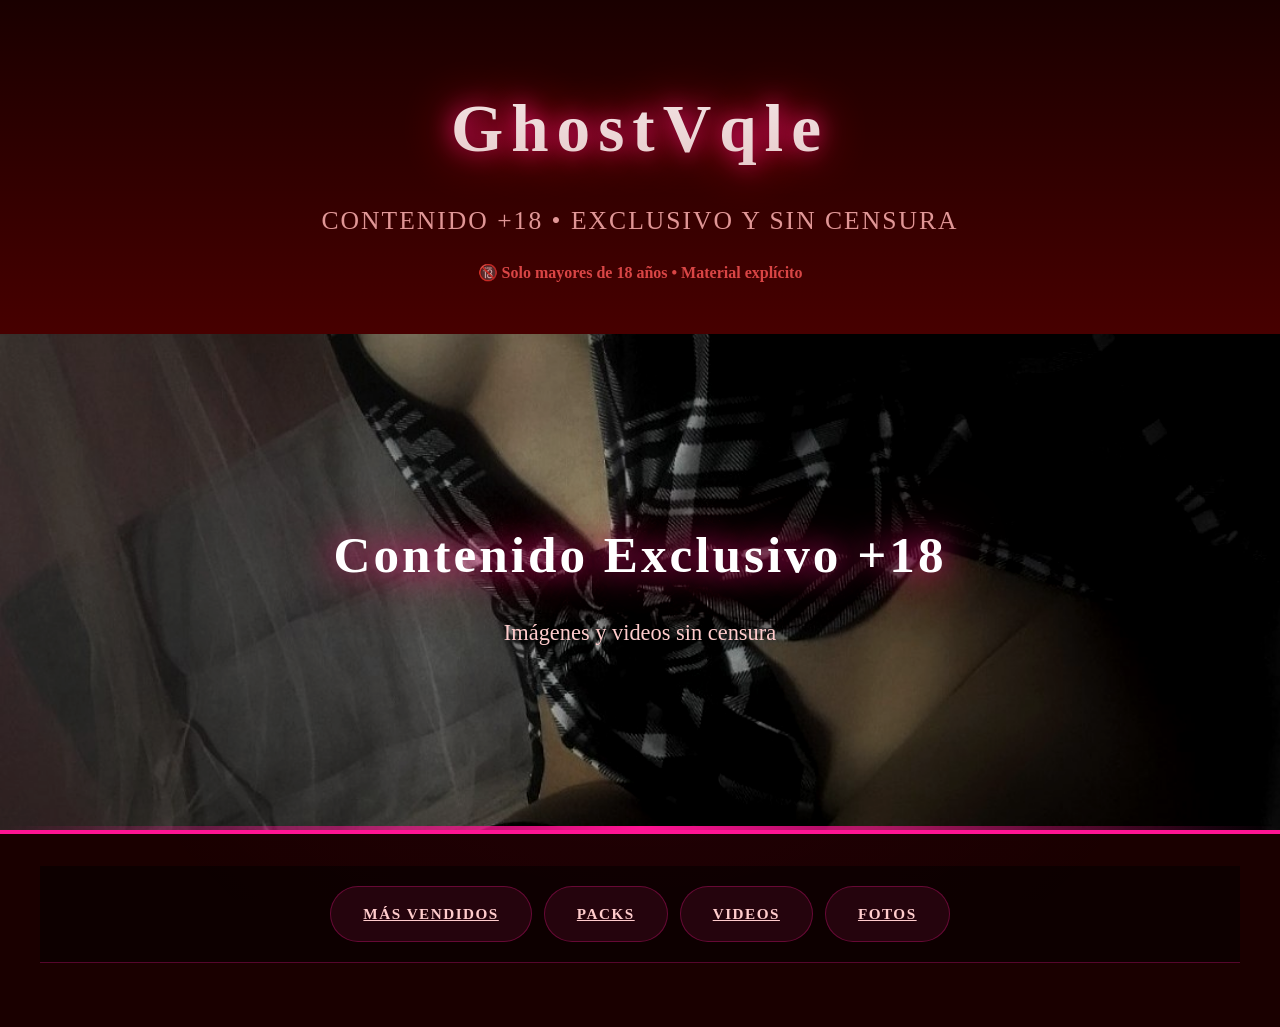
<file: index.html>
<!DOCTYPE html>
<html lang="es">
<head>
  <meta charset="UTF-8">
  <meta name="viewport" content="width=device-width, initial-scale=1.0">
  <title>GhostVqle Solo para Adultos 🔥</title>
  <link rel="stylesheet" href="style.css">
</head>
<body>

  <header>
    <div class="header-overlay">
      <h1>GhostVqle</h1>
      <p class="subtitle">CONTENIDO +18 • EXCLUSIVO Y SIN CENSURA</p>
      <p class="warning">🔞 Solo mayores de 18 años • Material explícito</p>
    </div>
  </header>
<!-- CARRUSEL HERO -->
<div class="hero">
  <div class="hero-slide active" style="background-image: url('imagenes/hero/hero1.jpg');"></div>
  <div class="hero-slide" style="background-image: url('imagenes/hero/hero2.jpg');"></div>
  <div class="hero-slide" style="background-image: url('imagenes/hero/hero3.jpg');"></div>

  <div class="hero-overlay">
    <h2>Contenido Exclusivo +18</h2>
    <p>Imágenes y videos sin censura</p>
  </div>
</div>




  <!-- Pestañas -->
  <div class="tabs">
    <a href="cont-masvendidos.html" class="tab-button">MÁS VENDIDOS</a>
    <a href="cont-packs.html" class="tab-button">PACKS</a>
    <a href="cont-videos.html" class="tab-button">VIDEOS</a>
    <a href="cont-fotos.html" class="tab-button">FOTOS</a>
  </div>

  <main id="catalogo">
    <!-- Los productos se cargarán según el archivo -->
  </main>

  <!-- Modal -->
  <div id="modal" class="modal">
    <div class="modal-content">
      <span class="close">&times;</span>
      <iframe id="modal-iframe" src="" frameborder="0" allowfullscreen></iframe>
    </div>
  </div>

  <script src="script.js"></script>
</body>
</html>
</file>
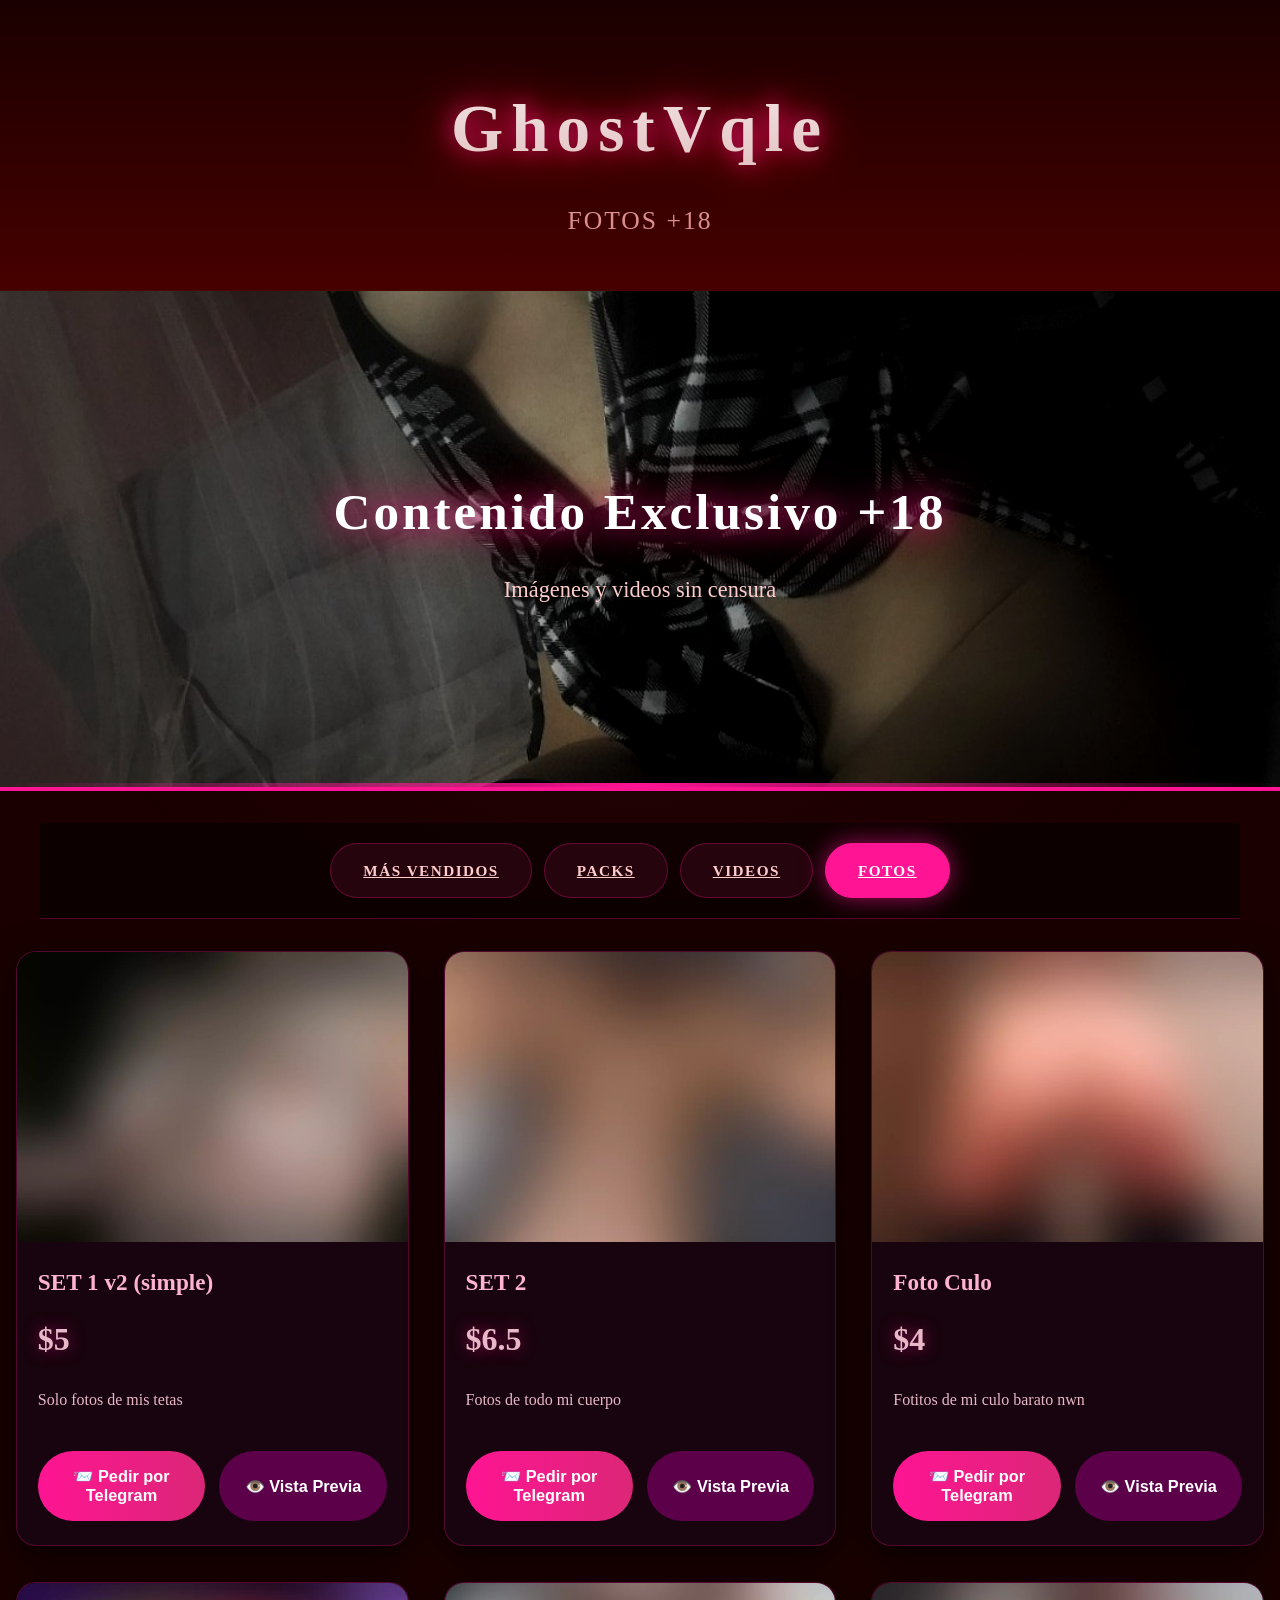
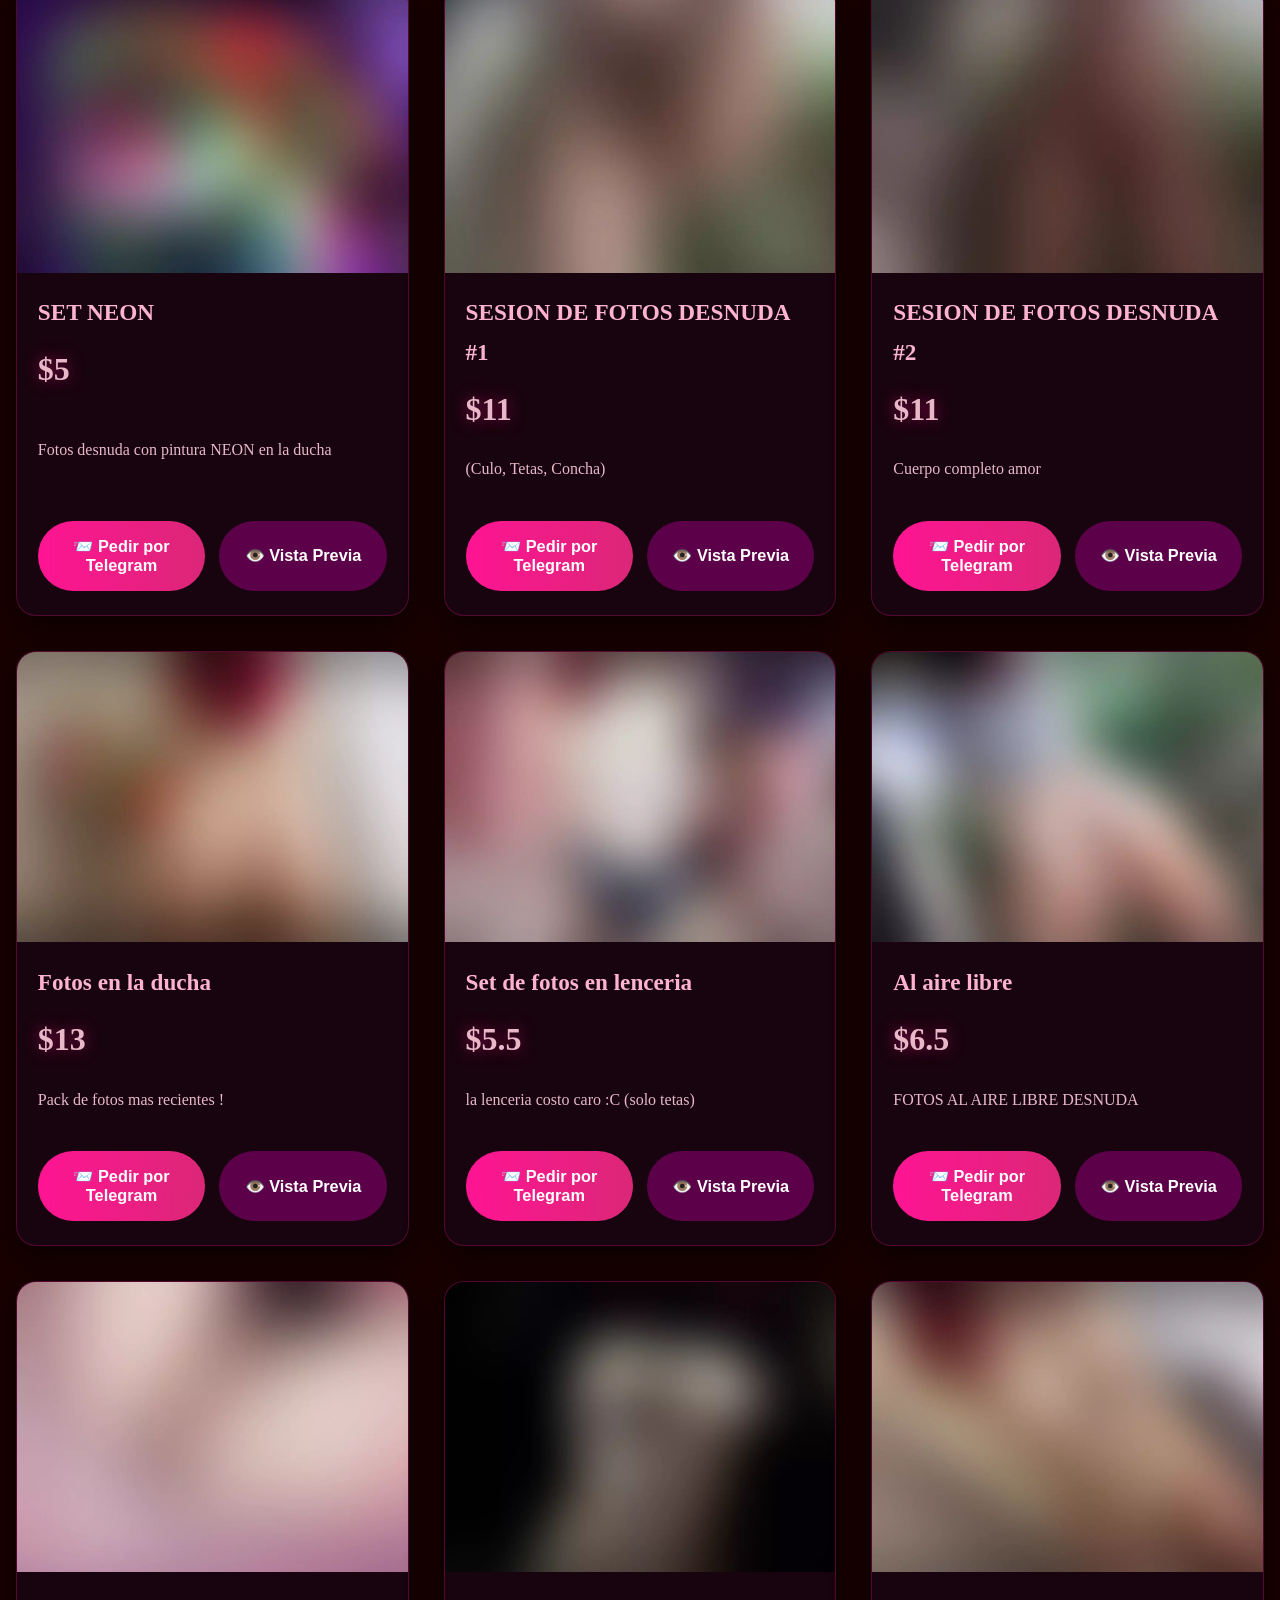
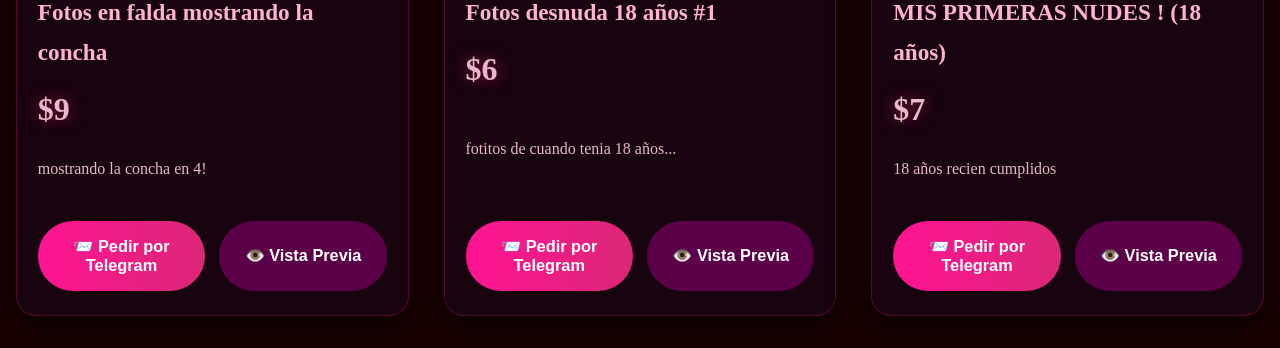
<file: cont-fotos.html>
<!DOCTYPE html>
<html lang="es">
<head>
  <meta charset="UTF-8">
  <meta name="viewport" content="width=device-width, initial-scale=1.0">
  <title>FOTOS - GhostVqle</title>
  <link rel="stylesheet" href="style.css">
</head>
<body>
  <header>
    <div class="header-overlay">
      <h1>GhostVqle</h1>
      <p class="subtitle">FOTOS +18</p>
    </div>
  </header>


<!-- CARRUSEL HERO -->
<div class="hero">
  <div class="hero-slide active" style="background-image: url('imagenes/hero/hero1.jpg');"></div>
  <div class="hero-slide" style="background-image: url('imagenes/hero/hero2.jpg');"></div>
  <div class="hero-slide" style="background-image: url('imagenes/hero/hero3.jpg');"></div>

  <div class="hero-overlay">
    <h2>Contenido Exclusivo +18</h2>
    <p>Imágenes y videos sin censura</p>
  </div>
</div>




  <div class="tabs">
    
    <a href="cont-masvendidos.html" class="tab-button">MÁS VENDIDOS</a>
    <a href="cont-packs.html" class="tab-button">PACKS</a>
    <a href="cont-videos.html" class="tab-button">VIDEOS</a>
    <a href="cont-fotos.html" class="tab-button active">FOTOS</a>
  </div>

  <main id="catalogo"></main>

  <div id="modal" class="modal">
    <div class="modal-content">
      <span class="close">&times;</span>
      <iframe id="modal-iframe" src="" frameborder="0" allowfullscreen></iframe>
    </div>
  </div>

  <script src="productos-fotos.js"></script>
  <script src="script.js"></script>
</body>
</html>
</file>
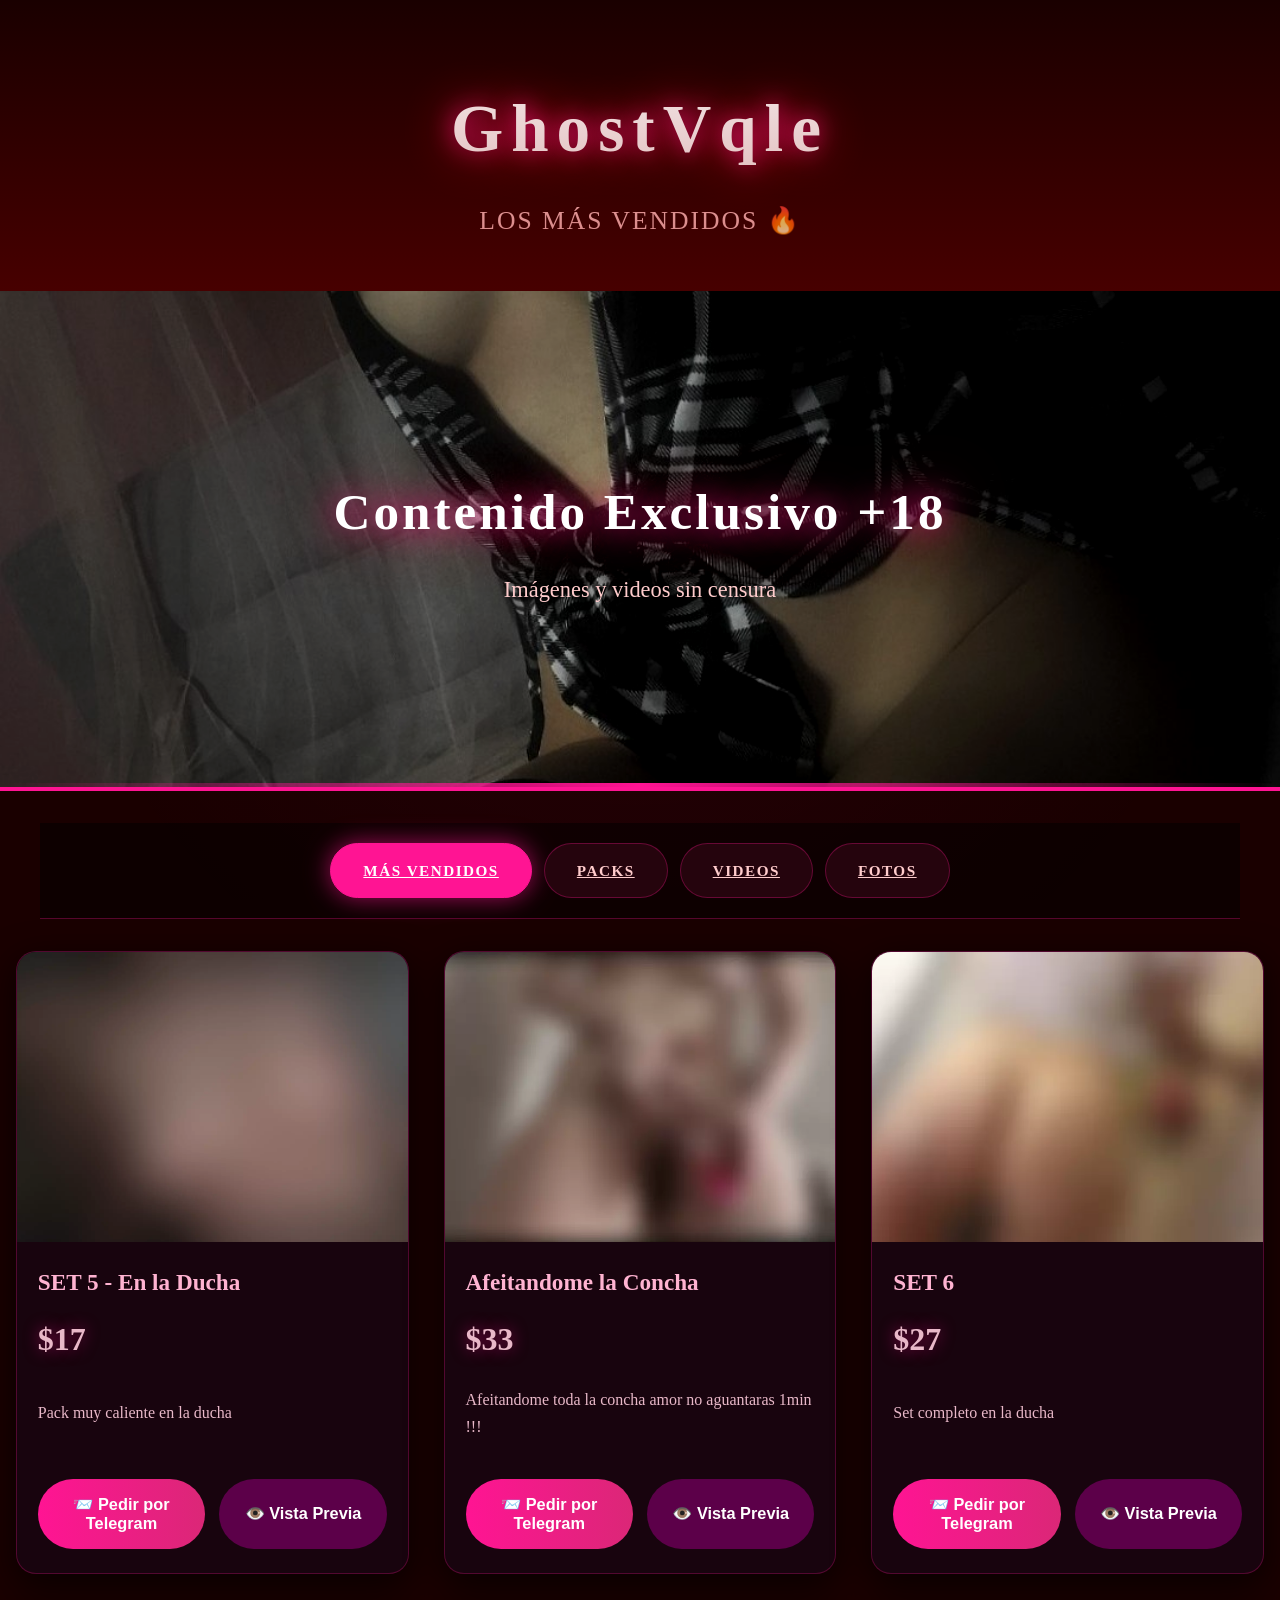
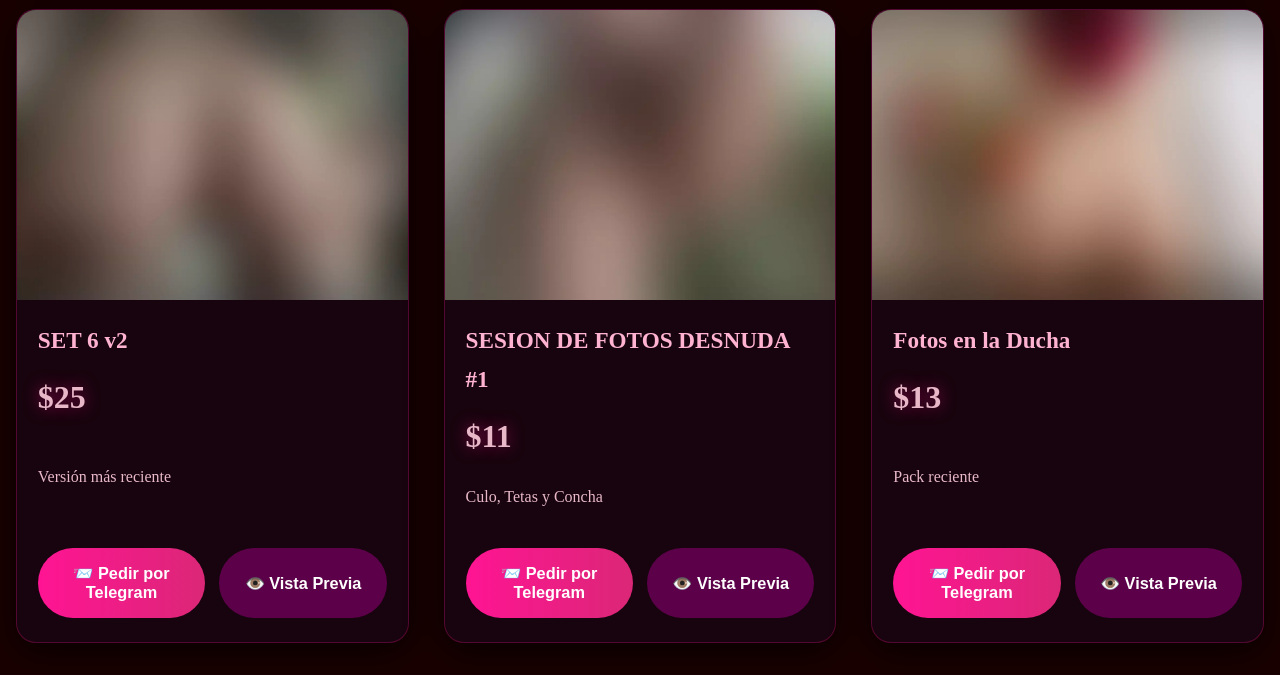
<file: cont-masvendidos.html>
<!DOCTYPE html>
<html lang="es">
<head>
  <meta charset="UTF-8">
  <meta name="viewport" content="width=device-width, initial-scale=1.0">
  <title>MÁS VENDIDOS - GhostVqle 🔥</title>
  <link rel="stylesheet" href="style.css">
</head>
<body>
  <header>
    <div class="header-overlay">
      <h1>GhostVqle</h1>
      <p class="subtitle">LOS MÁS VENDIDOS 🔥</p>
    </div>
  </header>

<!-- CARRUSEL HERO -->
<div class="hero">
  <div class="hero-slide active" style="background-image: url('imagenes/hero/hero1.jpg');"></div>
  <div class="hero-slide" style="background-image: url('imagenes/hero/hero2.jpg');"></div>
  <div class="hero-slide" style="background-image: url('imagenes/hero/hero3.jpg');"></div>

  <div class="hero-overlay">
    <h2>Contenido Exclusivo +18</h2>
    <p>Imágenes y videos sin censura</p>
  </div>
</div>




  <div class="tabs">
    
    <a href="cont-masvendidos.html" class="tab-button active">MÁS VENDIDOS</a>
    <a href="cont-packs.html" class="tab-button">PACKS</a>
    <a href="cont-videos.html" class="tab-button">VIDEOS</a>
    <a href="cont-fotos.html" class="tab-button">FOTOS</a>
  </div>

  <main id="catalogo"></main>

  <div id="modal" class="modal">
    <div class="modal-content">
      <span class="close">&times;</span>
      <iframe id="modal-iframe" src="" frameborder="0" allowfullscreen></iframe>
    </div>
  </div>

  <script src="productos-masvendidos.js"></script>
  <script src="script.js"></script>
</body>
</html>
</file>
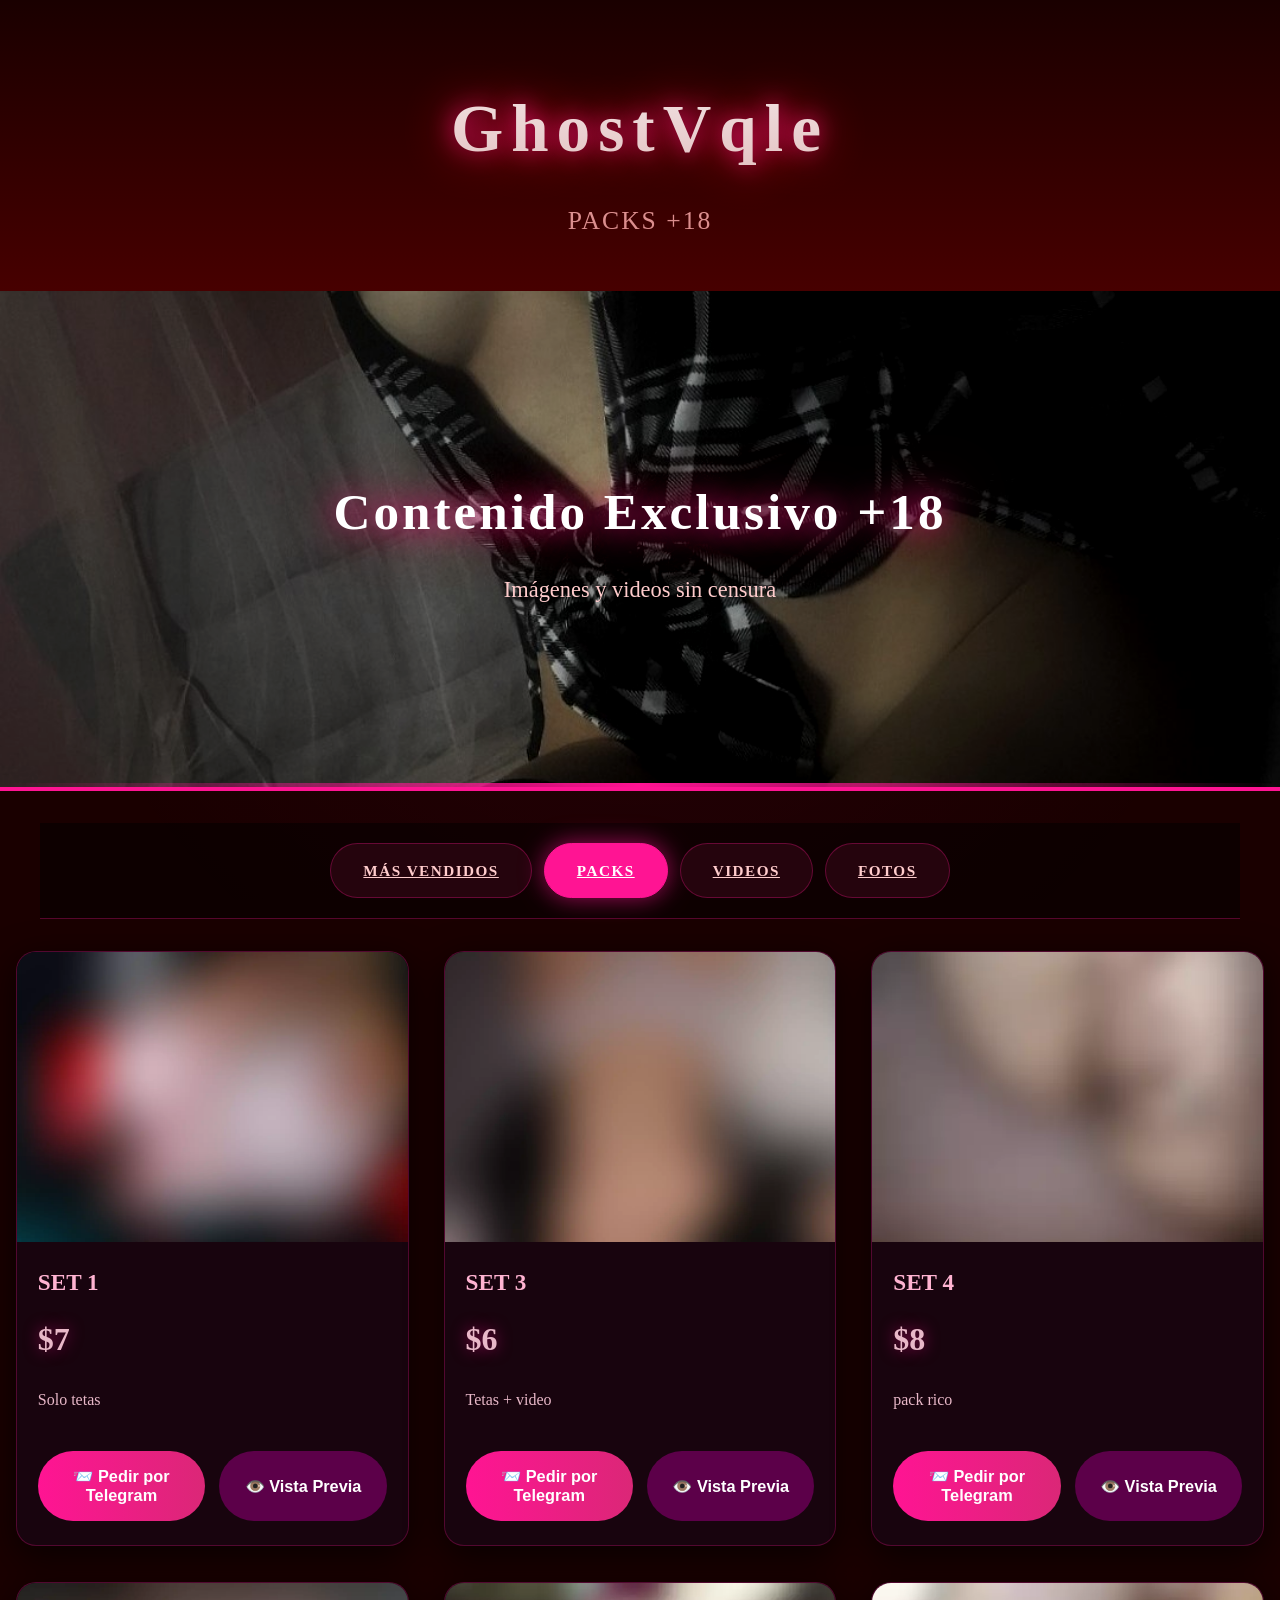
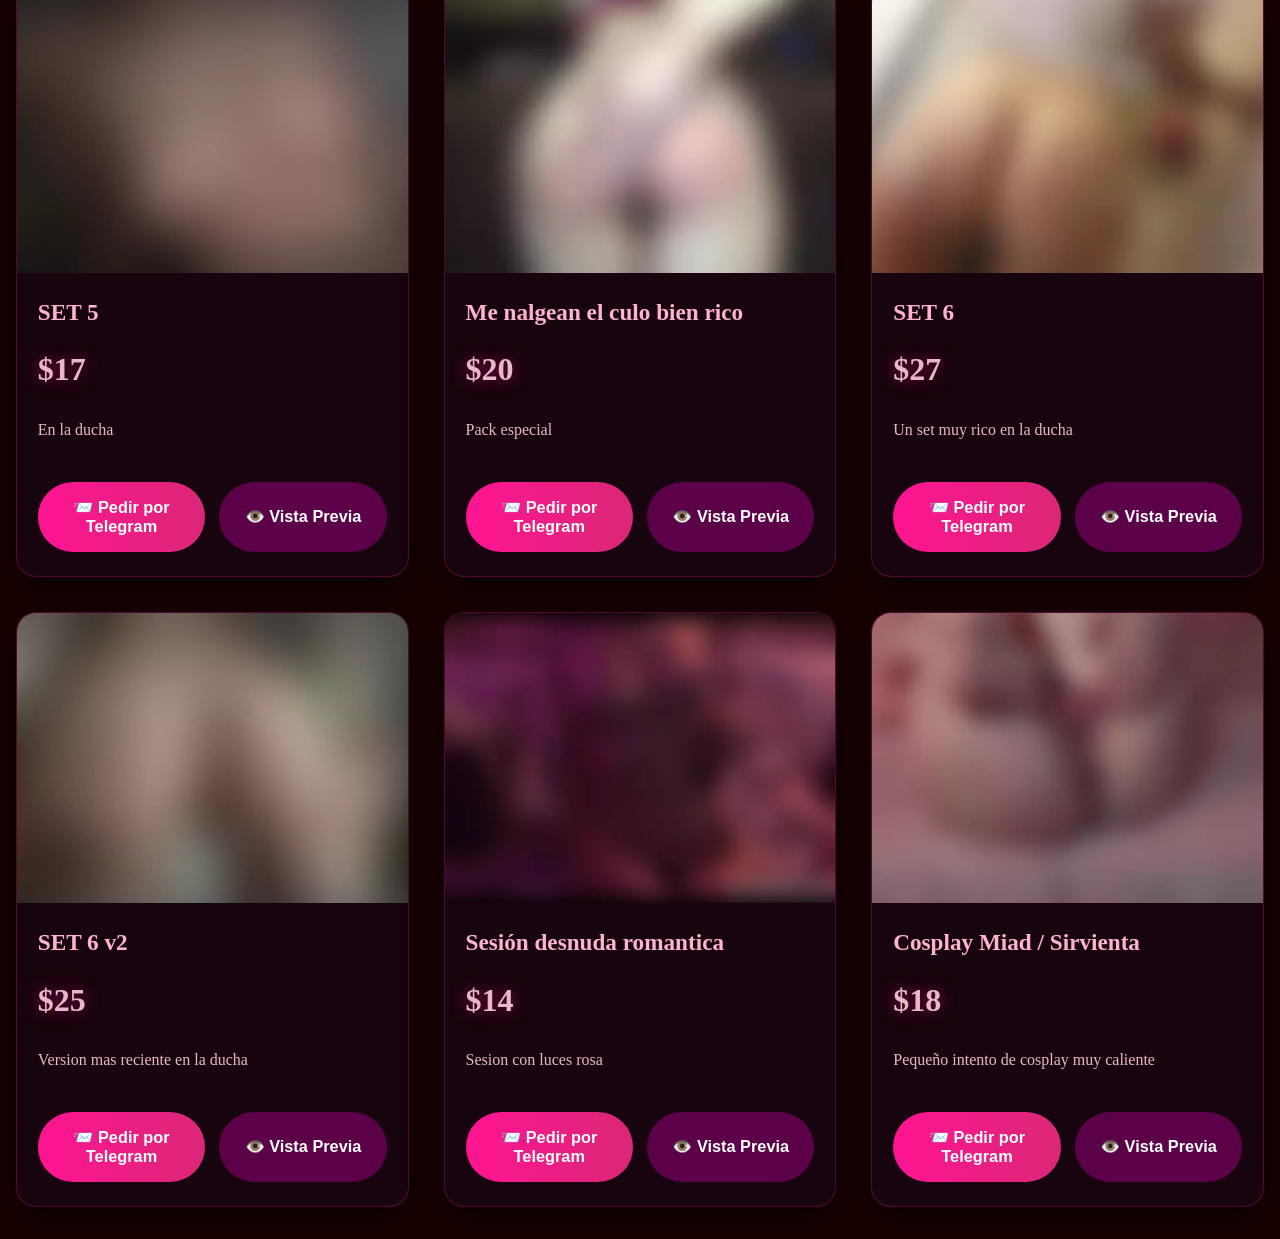
<file: cont-packs.html>
<!DOCTYPE html>
<html lang="es">
<head>
  <meta charset="UTF-8">
  <meta name="viewport" content="width=device-width, initial-scale=1.0">
  <title>PACKS - GhostVqle 🔥</title>
  <link rel="stylesheet" href="style.css">
</head>
<body>
  <header>
    <div class="header-overlay">
      <h1>GhostVqle</h1>
      <p class="subtitle">PACKS +18</p>
    </div>
  </header>



<!-- CARRUSEL HERO -->
<div class="hero">
  <div class="hero-slide active" style="background-image: url('imagenes/hero/hero1.jpg');"></div>
  <div class="hero-slide" style="background-image: url('imagenes/hero/hero2.jpg');"></div>
  <div class="hero-slide" style="background-image: url('imagenes/hero/hero3.jpg');"></div>

  <div class="hero-overlay">
    <h2>Contenido Exclusivo +18</h2>
    <p>Imágenes y videos sin censura</p>
  </div>
</div>




  <div class="tabs">
    
    <a href="cont-masvendidos.html" class="tab-button">MÁS VENDIDOS</a>
    <a href="cont-packs.html" class="tab-button active">PACKS</a>
    <a href="cont-videos.html" class="tab-button">VIDEOS</a>
    <a href="cont-fotos.html" class="tab-button">FOTOS</a>
  </div>

  <main id="catalogo"></main>

  <!-- Modal -->
  <div id="modal" class="modal">
    <div class="modal-content">
      <span class="close">&times;</span>
      <iframe id="modal-iframe" src="" frameborder="0" allowfullscreen></iframe>
    </div>
  </div>

  <script src="productos-packs.js"></script>
  <script src="script.js"></script>
</body>
</html>
</file>
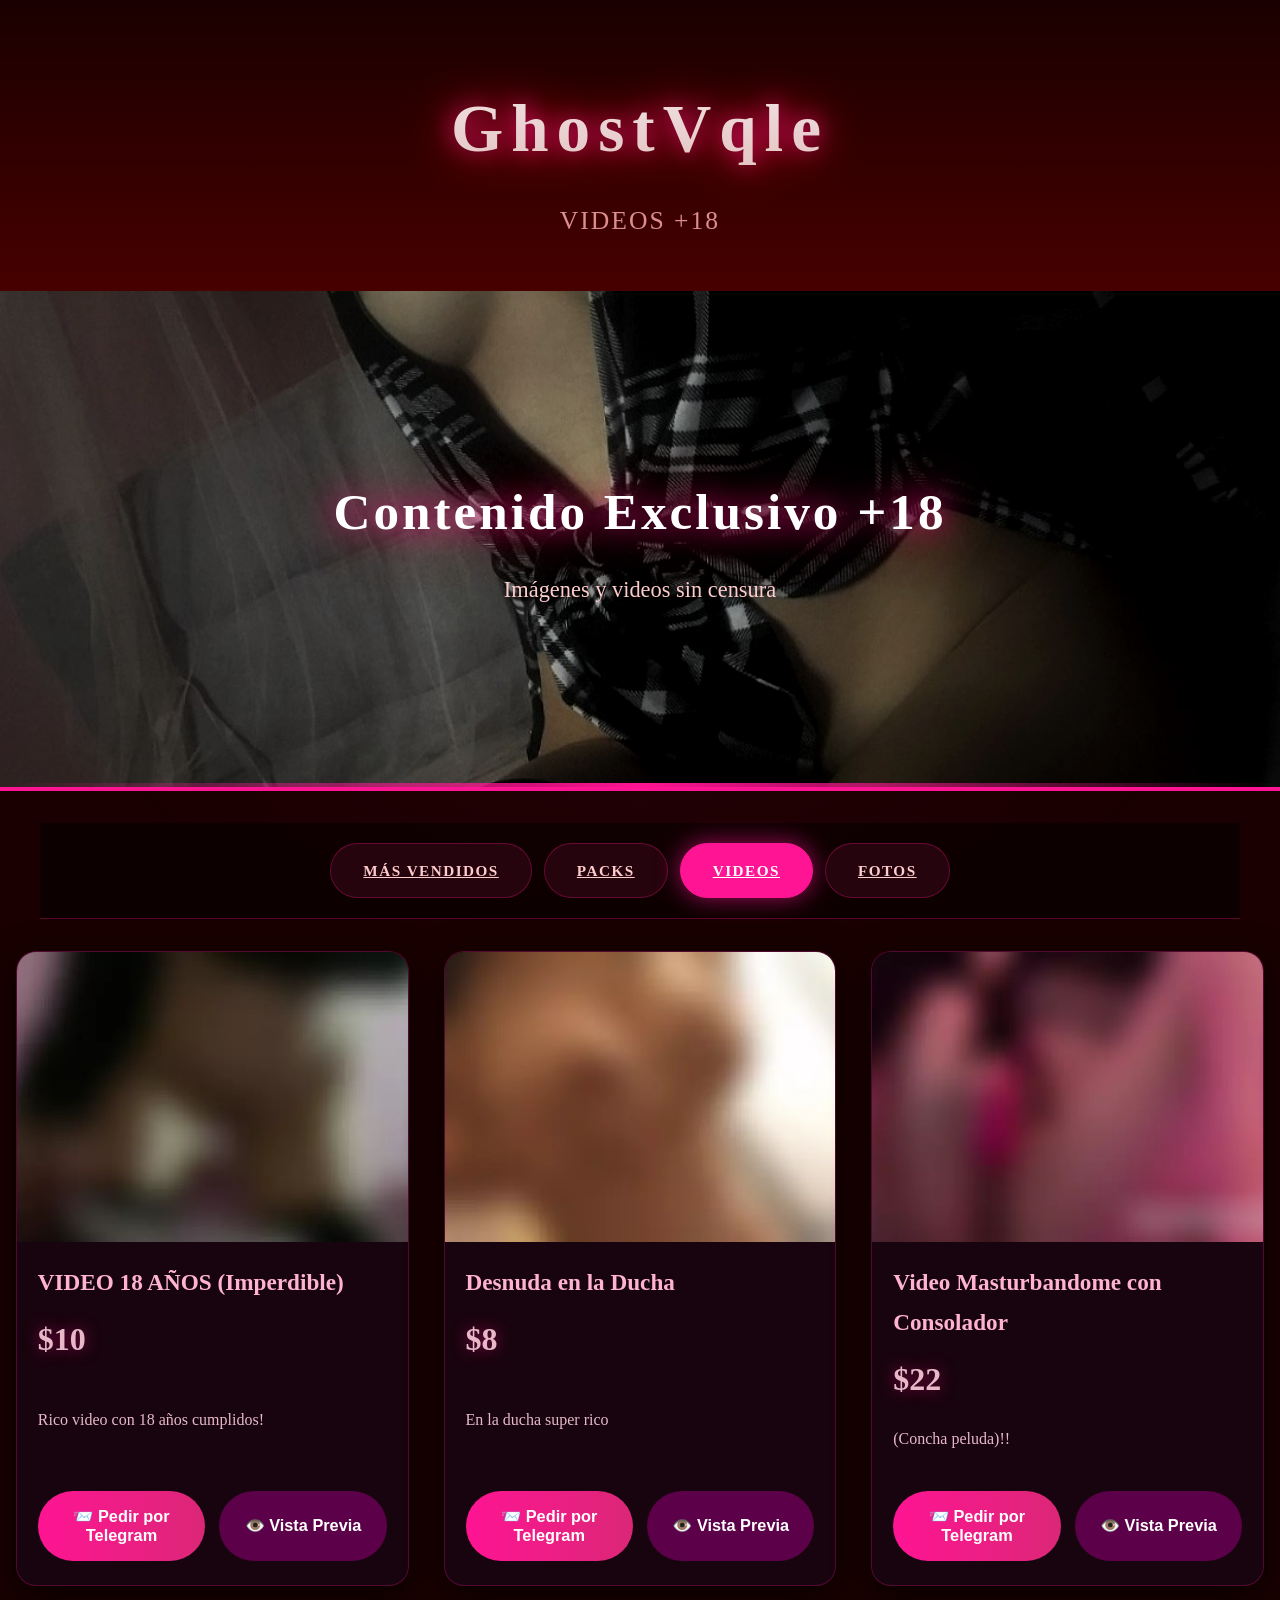
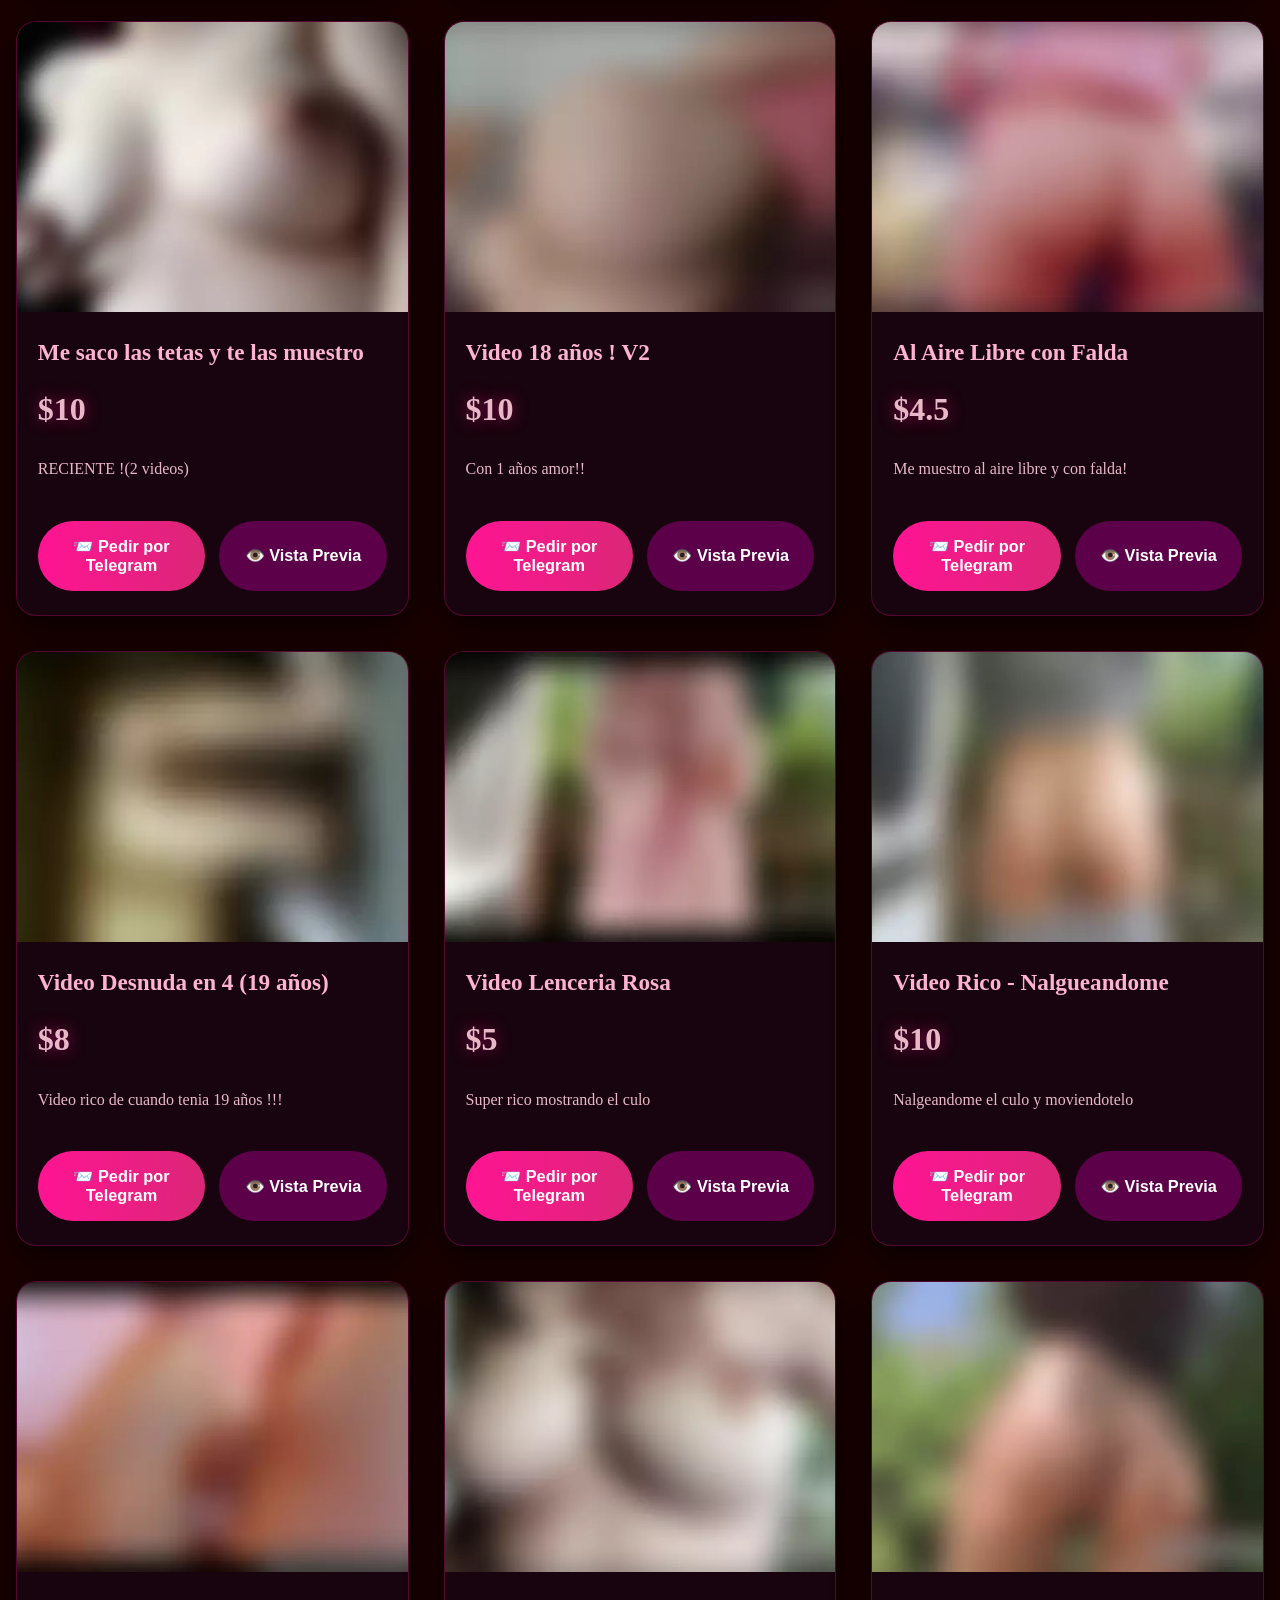
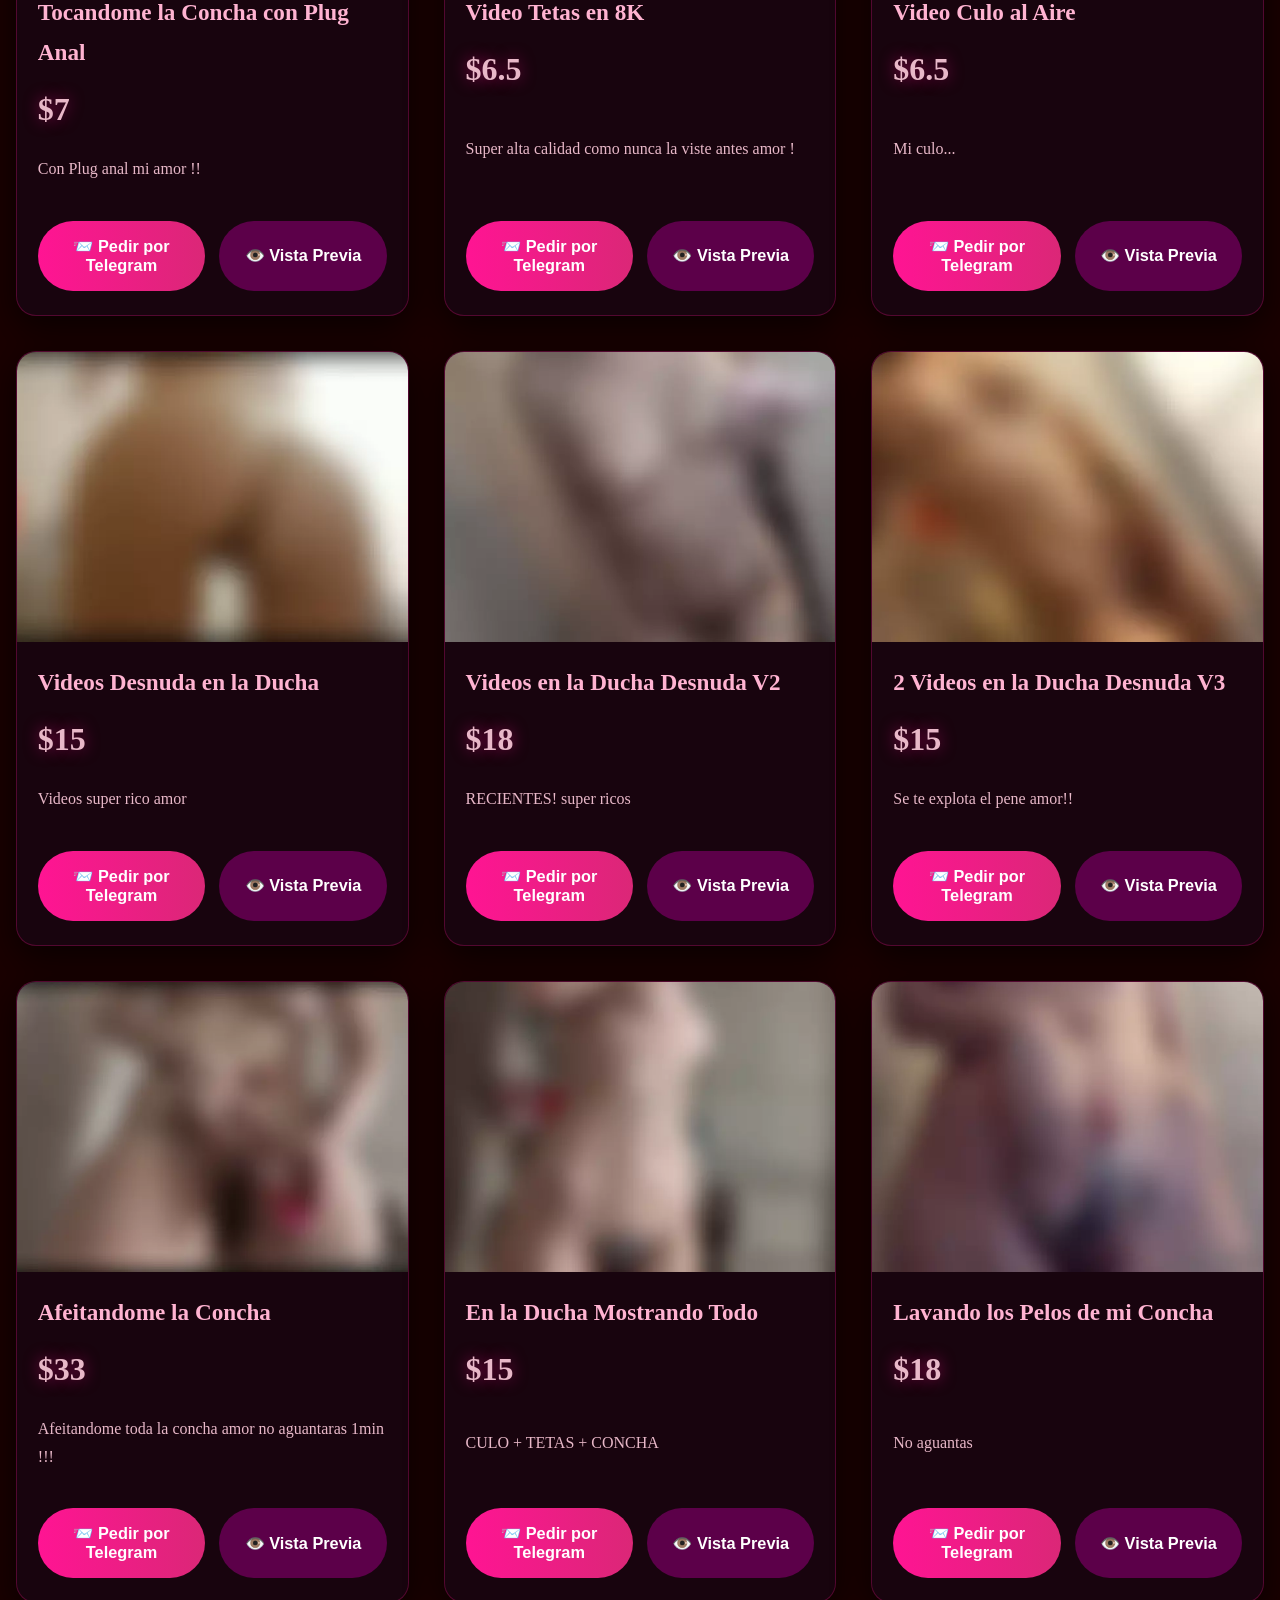
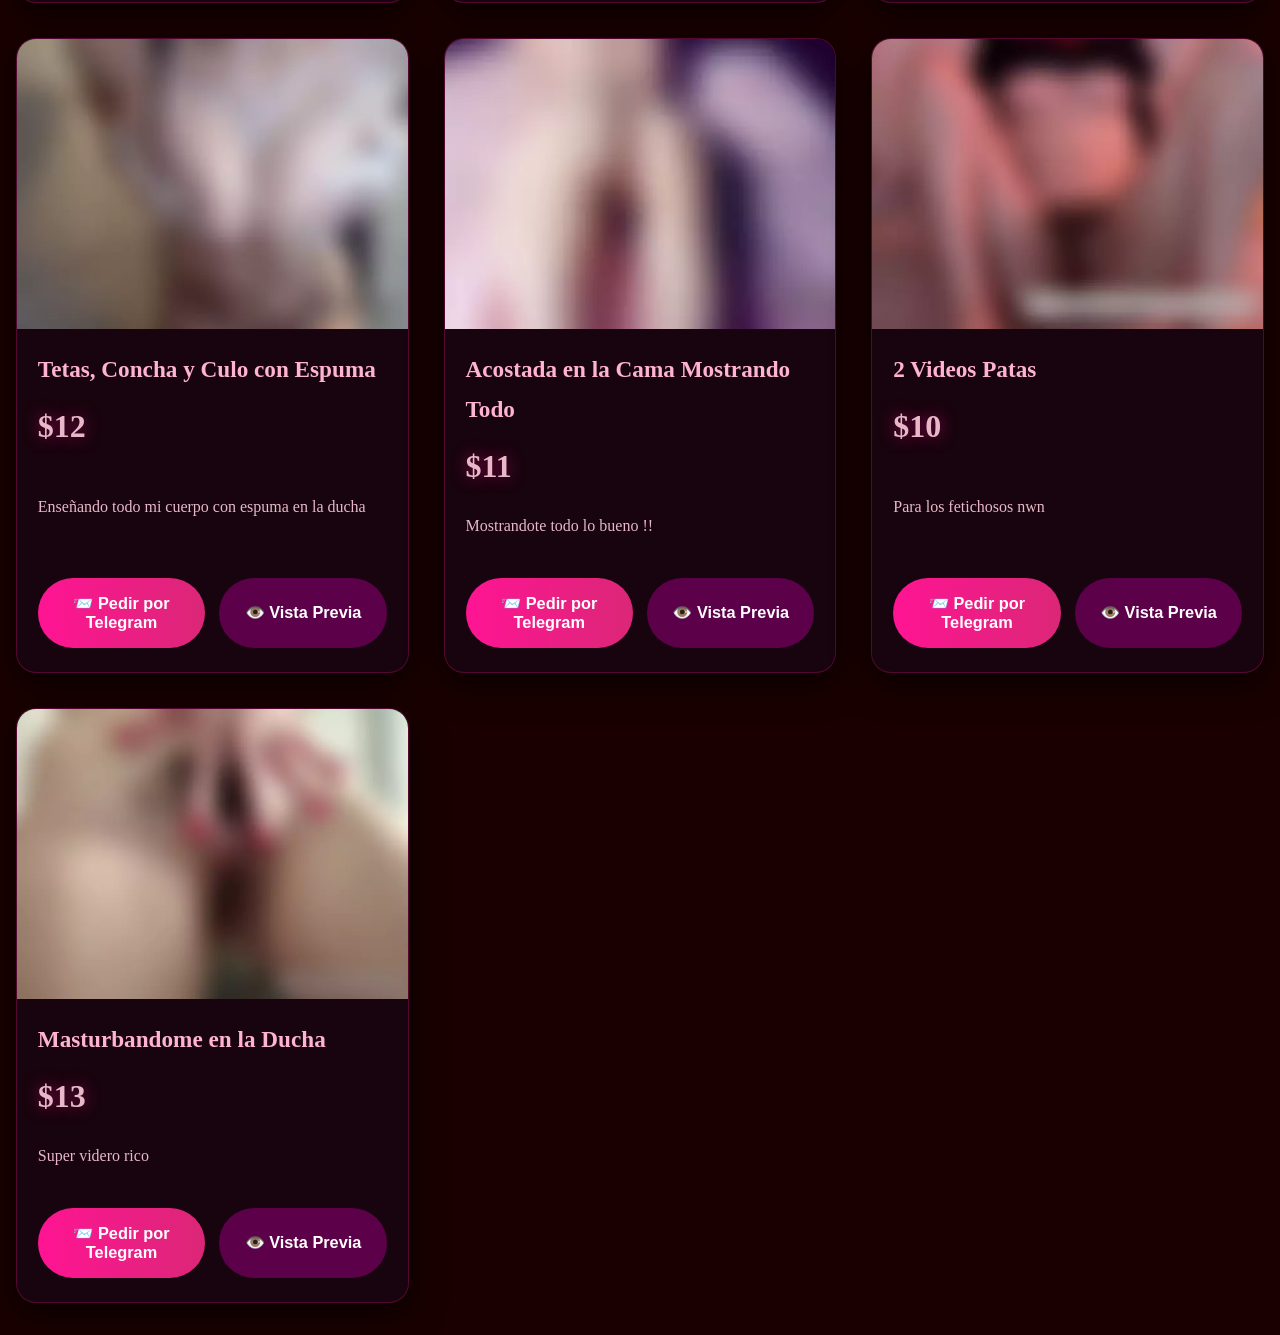
<file: cont-videos.html>
<!DOCTYPE html>
<html lang="es">
<head>
  <meta charset="UTF-8">
  <meta name="viewport" content="width=device-width, initial-scale=1.0">
  <title>VIDEOS - GhostVqle 🔥</title>
  <link rel="stylesheet" href="style.css">
</head>
<body>
  <header>
    <div class="header-overlay">
      <h1>GhostVqle</h1>
      <p class="subtitle">VIDEOS +18</p>
    </div>
  </header>

 <!-- CARRUSEL HERO -->
<div class="hero">
  <div class="hero-slide active" style="background-image: url('imagenes/hero/hero1.jpg');"></div>
  <div class="hero-slide" style="background-image: url('imagenes/hero/hero2.jpg');"></div>
  <div class="hero-slide" style="background-image: url('imagenes/hero/hero3.jpg');"></div>

  <div class="hero-overlay">
    <h2>Contenido Exclusivo +18</h2>
    <p>Imágenes y videos sin censura</p>
  </div>
</div>



  <div class="tabs">
    
    <a href="cont-masvendidos.html" class="tab-button">MÁS VENDIDOS</a>
    <a href="cont-packs.html" class="tab-button">PACKS</a>
    <a href="cont-videos.html" class="tab-button active">VIDEOS</a>
    <a href="cont-fotos.html" class="tab-button">FOTOS</a>
  </div>

  <main id="catalogo"></main>

  <div id="modal" class="modal">
    <div class="modal-content">
      <span class="close">&times;</span>
      <iframe id="modal-iframe" src="" frameborder="0" allowfullscreen></iframe>
    </div>
  </div>

  <script src="productos-videos.js"></script>
  <script src="script.js"></script>
</body>
</html>
</file>
<file: style.css>
* {
    margin: 0;
    padding: 0;
    box-sizing: border-box;
}

body {
    font-family: 'Playfair Display', 'Georgia', serif; /* Fuente más elegante */
    background: #1a0000;   /* Mismo color oscuro elegante */
    color: #f8d7d7;
    line-height: 1.7;
    min-height: 100vh;
}

/* Fondo sutil elegante */
body::before {
    content: '';
    position: fixed;
    top: 0;
    left: 0;
    width: 100%;
    height: 100%;
    background: radial-gradient(circle at center, rgba(255, 20, 147, 0.06), transparent 80%);
    pointer-events: none;
    z-index: -1;
}

/* ==================== HEADER ==================== */
header {
    background: #1a0000;   /* Mismo color que el body */
    color: white;
    text-align: center;
    padding: 4.5rem 1rem 3rem;
    position: relative;
    box-shadow: 0 4px 20px rgba(0, 0, 0, 0.6);
}

header::before {
    content: '';
    position: absolute;
    top: 0;
    left: 0;
    width: 100%;
    height: 100%;
    background: linear-gradient(transparent, rgba(139, 0, 0, 0.4));
}

.header-overlay h1 {
    font-size: 4.2rem;
    font-weight: 700;
    letter-spacing: 8px;
    text-shadow: 0 0 25px #ff1493,
                 0 0 50px #ff0000;
    animation: neonBlink 2s infinite alternate ease-in-out;
}

@keyframes neonBlink {
    from { text-shadow: 0 0 15px #ff1493, 0 0 30px #ff0000; }
    to   { text-shadow: 0 0 30px #ff1493, 0 0 70px #ff0000, 0 0 100px #ff1493; }
}

.subtitle {
    font-size: 1.6rem;
    font-weight: 500;
    color: #ffcccc;
    margin-top: 0.8rem;
    letter-spacing: 2px;
}

.warning {
    font-size: 1rem;
    color: #ff6666;
    margin-top: 1rem;
    font-weight: bold;
}

/* ==================== TABS ==================== */
.tabs {
    max-width: 1200px;
    margin: 0 auto;
    padding: 20px 1rem;
    display: flex;
    flex-wrap: wrap;
    justify-content: center;
    gap: 12px;
    background: rgba(0, 0, 0, 0.5);
    border-bottom: 1px solid rgba(255, 20, 147, 0.3);
}

.tab-button {
    padding: 14px 32px;
    background: rgba(40, 5, 15, 0.9);
    color: #ffcccc;
    border: 1px solid rgba(255, 20, 147, 0.3);
    border-radius: 50px;
    font-weight: 600;
    cursor: pointer;
    transition: all 0.4s;
    text-transform: uppercase;
    letter-spacing: 1.5px;
    font-size: 0.95rem;
}

.tab-button:hover {
    background: rgba(255, 20, 147, 0.2);
    transform: translateY(-3px);
}

.tab-button.active {
    background: #ff1493;
    color: white;
    border-color: #ff1493;
    box-shadow: 0 0 25px rgba(255, 20, 147, 0.6);
}

/* ==================== TARJETAS PREMIUM ==================== */
#catalogo {
    max-width: 1280px;
    margin: 0 auto;
    padding: 2rem 1rem;
    display: grid;
    grid-template-columns: repeat(auto-fit, minmax(340px, 1fr));
    gap: 2.2rem;
}

.producto {
    background: rgba(25, 5, 15, 0.95);
    border-radius: 20px;
    overflow: hidden;
    box-shadow: 0 10px 35px rgba(0, 0, 0, 0.7);
    transition: all 0.4s ease;
    border: 1px solid rgba(255, 20, 147, 0.25);
    display: flex;
    flex-direction: column;
}

.producto:hover {
    transform: translateY(-15px);
    box-shadow: 0 25px 60px rgba(255, 20, 147, 0.4);
    border-color: #ff1493;
}

.producto img {
    width: 100%;
    height: 290px;
    object-fit: cover;
    transition: all 0.6s ease;
}

.producto:hover img {
    transform: scale(1.07);
    filter: brightness(1.08) contrast(1.1);
}

.producto h2 {
    padding: 1.3rem 1.3rem 0.6rem;
    font-size: 1.45rem;
    color: #ffb3d1;
    min-height: 58px;
}

.precio {
    padding: 0 1.3rem;
    font-size: 2rem;
    font-weight: bold;
    color: #ff1493;
    text-shadow: 0 0 15px rgba(255, 20, 147, 0.5);
}

.producto p {
    padding: 0 1.3rem 1.2rem;
    color: #e8b8c8;
    flex-grow: 1;
}

.botones {
    padding: 1.2rem 1.3rem 1.5rem;
    display: flex;
    gap: 14px;
    margin-top: auto;
}

.btn-vista, .btn-telegram {
    flex: 1;
    padding: 16px;
    border: none;
    border-radius: 50px;
    font-weight: 700;
    font-size: 1.02rem;
    cursor: pointer;
    transition: all 0.3s;
}

.btn-vista {
    background: rgba(100, 0, 80, 0.9);
    color: white;
}

.btn-vista:hover {
    background: #c71585;
    transform: scale(1.05);
}

.btn-telegram {
    background: linear-gradient(90deg, #ff1493, #db2777);
    color: white;
}

.btn-telegram:hover {
    background: linear-gradient(90deg, #ff69b4, #ff1493);
    transform: scale(1.05);
    box-shadow: 0 0 25px #ff1493;
}

/* ==================== MODAL ==================== */
.modal {
  display: none;
  position: fixed;
  z-index: 1000;
  left: 0; top: 0;
  width: 100%; height: 100%;
  background-color: rgba(10, 0, 10, 0.97);
  align-items: center;
  justify-content: center;
}

.modal-content {
  background: #1a0000;
  width: 95%;
  max-width: 1050px;
  height: 90vh;
  border-radius: 20px;
  overflow: hidden;
  border: 3px solid #ff1493;
  box-shadow: 0 0 80px rgba(255, 20, 147, 0.6);
}

.modal-content iframe {
  width: 100%;
  height: 100%;
  border: none;
}

.close {
  position: absolute;
  right: 25px;
  top: 20px;
  font-size: 42px;
  cursor: pointer;
  color: #ff69b4;
  z-index: 10;
  background: rgba(0,0,0,0.7);
  width: 60px;
  height: 60px;
  border-radius: 50%;
  text-align: center;
  line-height: 50px;
}

.close:hover {
  color: #ff0000;
  transform: rotate(90deg);
}


/* ==================== CARRUSEL HERO MEJORADO ==================== */
.hero {
    position: relative;
    height: 500px;
    overflow: hidden;
    margin-bottom: 2rem;
    border-bottom: 4px solid #ff1493;
}

.hero-slide {
    position: absolute;
    top: 0;
    left: 0;
    width: 100%;
    height: 100%;
    background-size: cover;
    background-position: center;
    opacity: 0;
    transition: opacity 1.8s ease-in-out;
    filter: brightness(0.75) contrast(1.1); /* Hace que se vea mejor la imagen */
}

.hero-slide.active {
    opacity: 1;
}

/* Overlay más suave */
.hero-overlay {
    position: absolute;
    top: 50%;
    left: 50%;
    transform: translate(-50%, -50%);
    text-align: center;
    z-index: 2;
    width: 100%;
    padding: 0 20px;
}

.hero-overlay h2 {
    font-size: 3.2rem;
    font-weight: 700;
    color: white;
    text-shadow: 0 0 30px rgba(255, 20, 147, 0.9),
                 0 0 60px rgba(255, 0, 0, 0.6);
    margin-bottom: 1rem;
    letter-spacing: 3px;
}

.hero-overlay p {
    font-size: 1.4rem;
    color: #ffcccc;
    text-shadow: 0 0 15px rgba(0, 0, 0, 0.8);
    font-weight: 500;
}

/* Línea decorativa abajo */
.hero::after {
    content: '';
    position: absolute;
    bottom: 0;
    left: 0;
    width: 100%;
    height: 4px;
    background: linear-gradient(to right, transparent, #ff1493, transparent);
}
</file>
